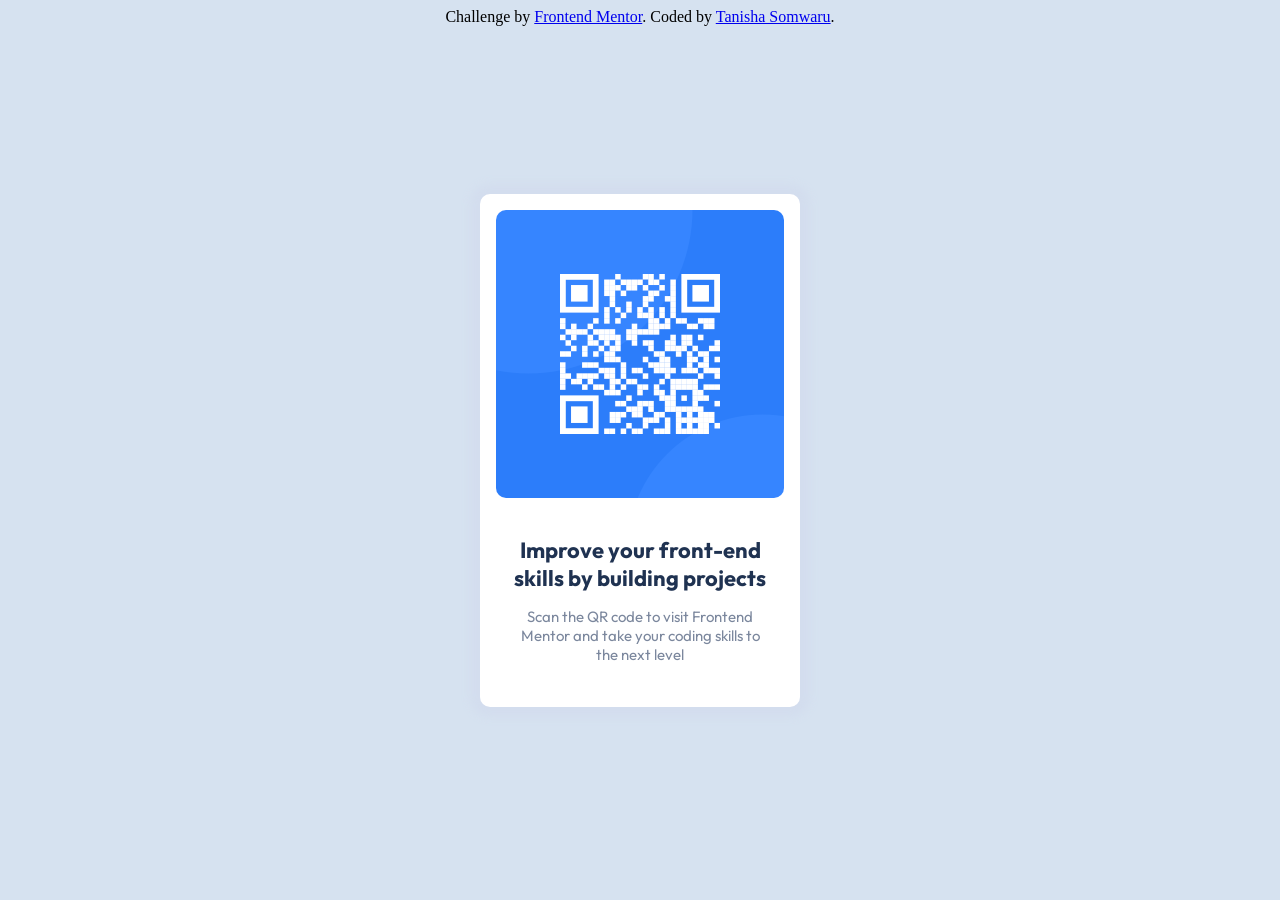
<file: index.html>
<!DOCTYPE html>
<html lang="en">
  <head>
    <meta charset="UTF-8">
    <meta name="viewport" content="width=device-width, initial-scale=1.0"> <!-- displays site properly based on user's device -->
    <link rel="icon" type="image/png" sizes="32x32" href="./images/favicon-32x32.png">
    <link href="stylesheet.css" rel="stylesheet" type="text/css">
    <link href="https://fonts.googleapis.com/css2?family=Outfit:wght@400;700&display=swap" rel="stylesheet">
  </head>
  <body>
    <div class="container">
      <div class="imageBox">
        <img src="images/image-qr-code.png" class="QRImage">
      </div>

      <div class="text">
        <h1 id="boxTitle"> Improve your front-end
          skills by building projects
        </h1>
        <p id="subText">Scan the QR code to visit Frontend<br>
            Mentor and take your coding skills to <br>
            the next level
        </p>
      </div>
    </div>
    <div class="attribution">
      Challenge by <a href="https://www.frontendmentor.io?ref=challenge" target="_blank">Frontend Mentor</a>. 
      Coded by <a href="#">Tanisha Somwaru</a>.
    </div>
  </body>
</html>
</file>
<file: stylesheet.css>
body {
    background-color: hsl(212, 45%, 89%);
    text-align: center;
}

.container {
    max-width: 320px;
    max-height: 497px;
    background-color: hsl(0, 0%, 100%);
    box-shadow: 0 0 10px 10px hsl(218, 44%, 88%);
    padding-top: 16px;
    border-radius: 10px;
    position: fixed;
    margin: auto;
    inset: 0;
}

.QRImage {
    display: block;
    max-width: 288px;
    margin: auto;
    border-radius: 10px;
 }

.text {
    text-align: center;
    padding: 24px 16px 16px;
}

#boxTitle {
    font-family: "Outfit", "sans-serif";
    font-weight: 700;
    font-size: 22px;
    color: hsl(218, 44%, 22%);
}

#subText {
    font-family: "Outfit";
    font-size: 15px;
    color: hsl(220, 15%, 55%);
}
</file>
